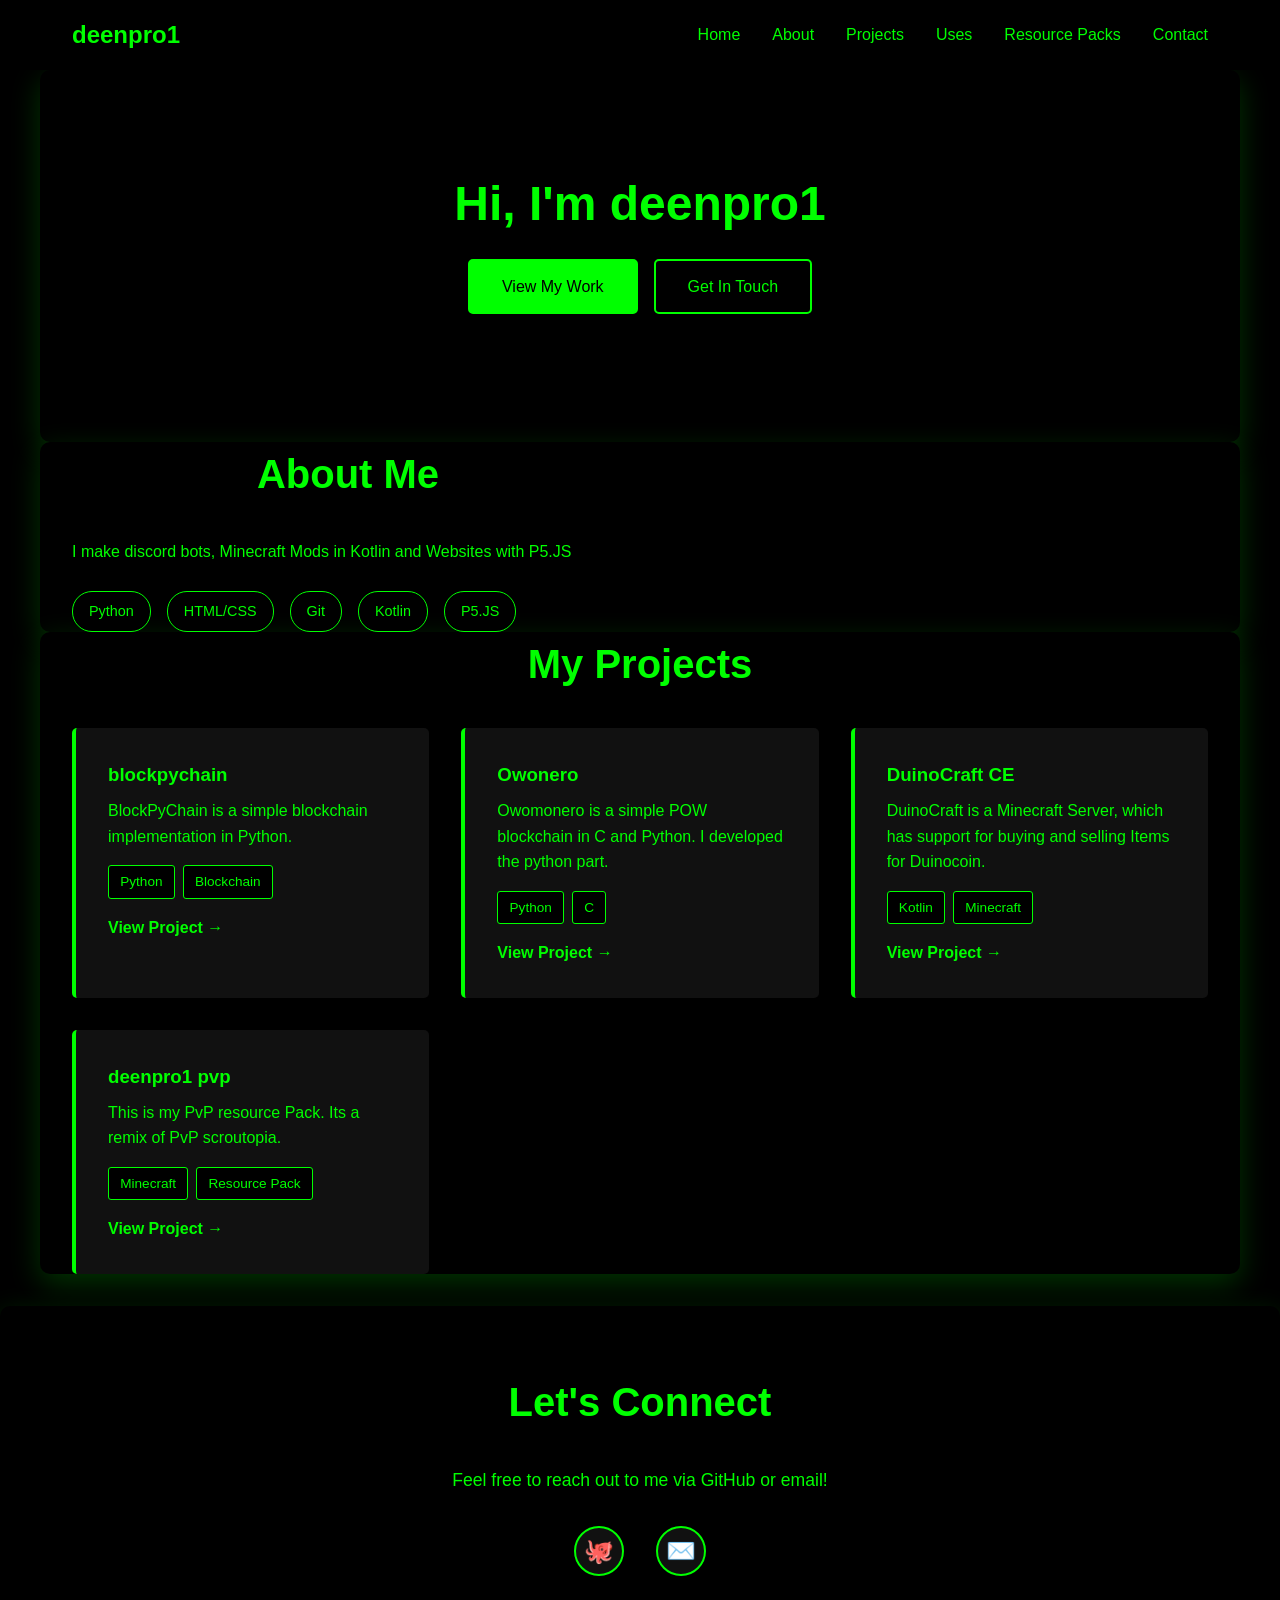
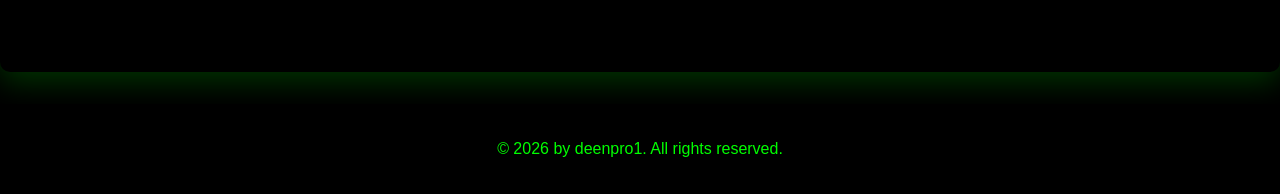
<file: index.html>
<!DOCTYPE html>
<html lang="en">
<head>
    <!-- Google Tag Manager -->
    <script>(function(w,d,s,l,i){w[l]=w[l]||[];w[l].push({'gtm.start':
    new Date().getTime(),event:'gtm.js'});var f=d.getElementsByTagName(s)[0],
    j=d.createElement(s),dl=l!='dataLayer'?'&l='+l:'';j.async=true;j.src=
    'https://www.googletagmanager.com/gtm.js?id='+i+dl;f.parentNode.insertBefore(j,f);
    })(window,document,'script','dataLayer','GTM-MG5FGC86');</script>
    <!-- End Google Tag Manager -->
    <meta charset="UTF-8">
    <meta name="viewport" content="width=device-width, initial-scale=1.0">
    <meta name="description" content="deenpro1 - Developer. I make Discord bots, Minecraft mods in Kotlin, and websites with P5.JS. Python, HTML/CSS, Git.">
    <title>deenpro1</title>
    <link rel="stylesheet" href="style.css">
    <script type="application/ld+json">
    {
      "@context": "https://schema.org",
      "@type": "Person",
      "name": "deenpro1",
      "url": "https://deenpro1.is-a.dev",
      "email": "deenpro1@deenpro1.is-a.dev",
      "sameAs": "https://github.com/Deenpro1",
      "jobTitle": "Developer",
      "description": "Full-stack developer specializing in Discord bots, Minecraft mods, and creative coding with P5.JS",
      "knowsAbout": ["Python", "Kotlin", "Java", "HTML", "CSS", "JavaScript", "P5.JS", "Git", "Blockchain", "Minecraft"]
    }
    </script>
</head>
<body>
    <!-- Google Tag Manager (noscript) -->
    <noscript><iframe src="https://www.googletagmanager.com/ns.html?id=GTM-MG5FGC86"
    height="0" width="0" style="display:none;visibility:hidden"></iframe></noscript>
    <!-- End Google Tag Manager (noscript) -->
    <!-- Navigation -->
    <header>
        <nav>
            <div class="logo">deenpro1</div>
            <ul>
                <li><a href="#home">Home</a></li>
                <li><a href="#about">About</a></li>
                <li><a href="#projects">Projects</a></li>
                <li><a href="uses.html">Uses</a></li>
                <li><a href="resourcepacks.html">Resource Packs</a></li>
                <li><a href="#contact">Contact</a></li>
            </ul>
        </nav>
    </header>

    <!-- Hero Section -->
    <section class="hero" id="home">
        <h1>Hi, I'm deenpro1</h1>
        <div class="cta-buttons">
            <a href="#projects" class="btn btn-primary">View My Work</a>
            <a href="#contact" class="btn btn-secondary">Get In Touch</a>
        </div>
    </section>

    <!-- About Section -->
    <section class="container" id="about">
        <div class="about">
            <div class="about-text">
                <h2>About Me</h2>
                <p>I make discord bots, Minecraft Mods in Kotlin and Websites with P5.JS</p>
                <div class="skills">
                    <span class="skill-tag">Python</span>
                    <span class="skill-tag">HTML/CSS</span>
                    <span class="skill-tag">Git</span>
                    <span class="skill-tag">Kotlin</span>
                    <span class="skill-tag">P5.JS</span>
                </div>
            </div>
        </div>
    </section>

    <!-- Projects Section -->
    <section class="container" id="projects">
        <h2>My Projects</h2>
        <div class="projects">
            <div class="project-card">
                <h3>blockpychain</h3>
                <p>BlockPyChain is a simple blockchain implementation in Python.</p>
                <div class="project-tags">
                    <span class="tag">Python</span>
                    <span class="tag">Blockchain</span>
                </div>
                <a href="https://github.com/Deenpro1/blockpychain" class="project-link">View Project →</a>
            </div>

            <div class="project-card">
                <h3>Owonero</h3>
                <p>Owomonero is a simple POW blockchain in C and Python. I developed the python part.</p>
                <div class="project-tags">
                    <span class="tag">Python</span>
                    <span class="tag">C</span>
                </div>
                <a href="https://github.com/Deenpro1/owonero-python" class="project-link">View Project →</a>
            </div>

            <div class="project-card">
                <h3>DuinoCraft CE</h3>
                <p>DuinoCraft is a Minecraft Server, which has support for buying and selling Items for Duinocoin.</p>
                <div class="project-tags">
                    <span class="tag">Kotlin</span>
                    <span class="tag">Minecraft </span>
                </div>
                <a href="https://github.com/Deenpro1/DuinoCraft-CE" class="project-link">View Project →</a>
            </div>

            <div class="project-card">
                <h3>deenpro1 pvp</h3>
                <p>This is my PvP resource Pack. Its a remix of PvP scroutopia.</p>
                <div class="project-tags">
                    <span class="tag">Minecraft</span>
                    <span class="tag">Resource Pack</span>
                </div>
                <a href="https://modrinth.com/resourcepack/deenpro1-pvp" class="project-link">View Project →</a>
            </div>
        </div>
    </section>

    <!-- Contact Section -->
    <section class="contact" id="contact">
        <h2>Let's Connect</h2>
        <p style="font-size: 1.1rem; margin-bottom: 2rem;">Feel free to reach out to me via GitHub or email!</p>
        <div class="social-links">
            <a href="https://github.com/Deenpro1" title="GitHub" target="_blank">🐙</a>
            <a href="mailto:deenpro1@deenpro1.is-a.dev" title="Hello">✉️</a>
        </div>
    </section>

    <!-- Footer -->
    <footer>
        <p>&copy; 2026 by deenpro1. All rights reserved.</p>
    </footer>
</body>
</html>
</file>
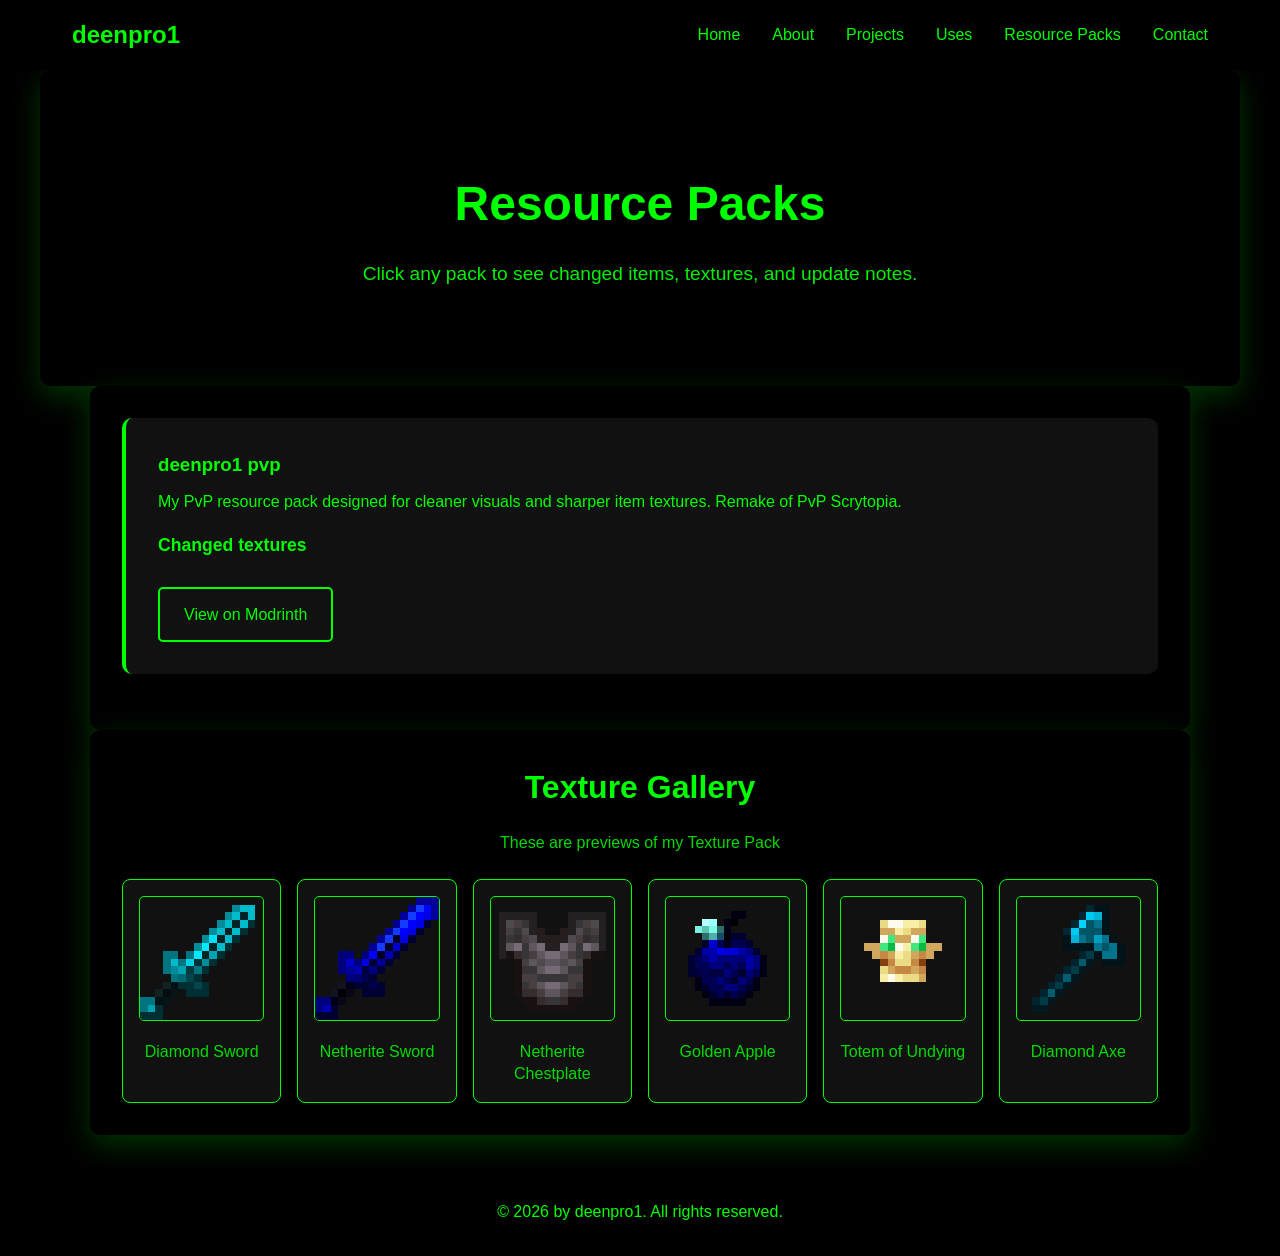
<file: resourcepacks.html>
<!DOCTYPE html>
<html lang="en">
<head>
    <!-- Google Tag Manager -->
    <script>(function(w,d,s,l,i){w[l]=w[l]||[];w[l].push({'gtm.start':
    new Date().getTime(),event:'gtm.js'});var f=d.getElementsByTagName(s)[0],
    j=d.createElement(s),dl=l!='dataLayer'?'&l='+l:'';j.async=true;j.src=
    'https://www.googletagmanager.com/gtm.js?id='+i+dl;f.parentNode.insertBefore(j,f);
    })(window,document,'script','dataLayer','GTM-MG5FGC86');</script>
    <!-- End Google Tag Manager -->
    <meta charset="UTF-8">
    <meta name="viewport" content="width=device-width, initial-scale=1.0">
    <meta name="description" content="Resource packs by deenpro1. Click a pack to see changed items, textures, and updates.">
    <title>Resource Packs - deenpro1</title>
    <link rel="stylesheet" href="style.css">
</head>
<body>
    <!-- Google Tag Manager (noscript) -->
    <noscript><iframe src="https://www.googletagmanager.com/ns.html?id=GTM-MG5FGC86"
    height="0" width="0" style="display:none;visibility:hidden"></iframe></noscript>
    <!-- End Google Tag Manager (noscript) -->

    <header>
        <nav>
            <div class="logo">deenpro1</div>
            <ul>
                <li><a href="index.html#home">Home</a></li>
                <li><a href="index.html#about">About</a></li>
                <li><a href="index.html#projects">Projects</a></li>
                <li><a href="uses.html">Uses</a></li>
                <li><a href="resourcepacks.html">Resource Packs</a></li>
                <li><a href="index.html#contact">Contact</a></li>
            </ul>
        </nav>
    </header>

    <section class="resourcepacks-hero">
        <h1>Resource Packs</h1>
        <p>Click any pack to see changed items, textures, and update notes.</p>
    </section>

    <section class="pack-list">
        <div class="pack-card">
            <h3>deenpro1 pvp</h3>
            <p>My PvP resource pack designed for cleaner visuals and sharper item textures. Remake of PvP Scrytopia.</p>
            <details>
                <summary>Changed textures</summary>
                <ul class="pack-items">
                    <li>All swords now have brighter, higher-contrast textures</li>
                    <li>Armor icons updated for better readability</li>
                    <li>Potions and ender pearls simplified for faster targeting</li>
                    <li>Block textures with reduced noise for better FPS</li>
                    <li>Custom crosshair and GUI accents for PvP feedback</li>
                    <li>Smaller items for more visibillity</li>
                </ul>
                <div class="texture-grid">
                    <div class="texture-card">
                        <h4>Diamond Sword</h4>
                        <p>Reworked texture with cleaner edges and sharper glow.</p>
                    </div>
                    <div class="texture-card">
                        <h4>Netherite Sword</h4>
                        <p>Higher contrast and easier to see during combat.</p>
                    </div>
                    <div class="texture-card">
                        <h4>Shield</h4>
                        <p>New icon style with bright accents for PvP focus.</p>
                    </div>
                    <div class="texture-card">
                        <h4>Potion Bottle</h4>
                        <p>Simplified particle effect textures for fast recognition.</p>
                    </div>
                    <div class="texture-card">
                        <h4>Ender Pearl</h4>
                        <p>Smoother glow and reduced visual noise for aiming.</p>
                    </div>
                    <div class="texture-card">
                        <h4>Grass Block</h4>
                        <p>Slightly cleaner surface texture to reduce distraction.</p>
                    </div>
                </div>
            </details>
            <a href="https://modrinth.com/resourcepack/deenpro1-pvp" class="resource-link" target="_blank">View on Modrinth</a>
        </div>

    </section>

    <section class="texture-gallery">
        <h2>Texture Gallery</h2>
        <p>These are previews of my Texture Pack</p>
        <div class="gallery-grid">
            <div class="gallery-item">
                <img src="images/diamond_sword.png" alt="Diamond Sword texture">
                <p>Diamond Sword</p>
            </div>
            <div class="gallery-item">
                <img src="images/netherite_sword.png" alt="Netherite Sword texture">
                <p>Netherite Sword</p>
            </div>
            <div class="gallery-item">
                <img src="images/netherite_chestplate.png" alt="Netherite Chestplate texture">
                <p>Netherite Chestplate</p>
            </div>
            <div class="gallery-item">
                <img src="images/golden_apple.png" alt="Golden Apple texture">
                <p>Golden Apple</p>
            </div>
            <div class="gallery-item">
                <img src="images/totem_of_undying.png" alt="Totem of Undying texture">
                <p>Totem of Undying</p>
            </div>
            <div class="gallery-item">
                <img src="images/diamond_axe.png" alt="Diamond Axe texture">
                <p>Diamond Axe</p>
            </div>
        </div>
    </section>

    <footer>
        <p>&copy; 2026 by deenpro1. All rights reserved.</p>
    </footer>
</body>
</html>
</file>
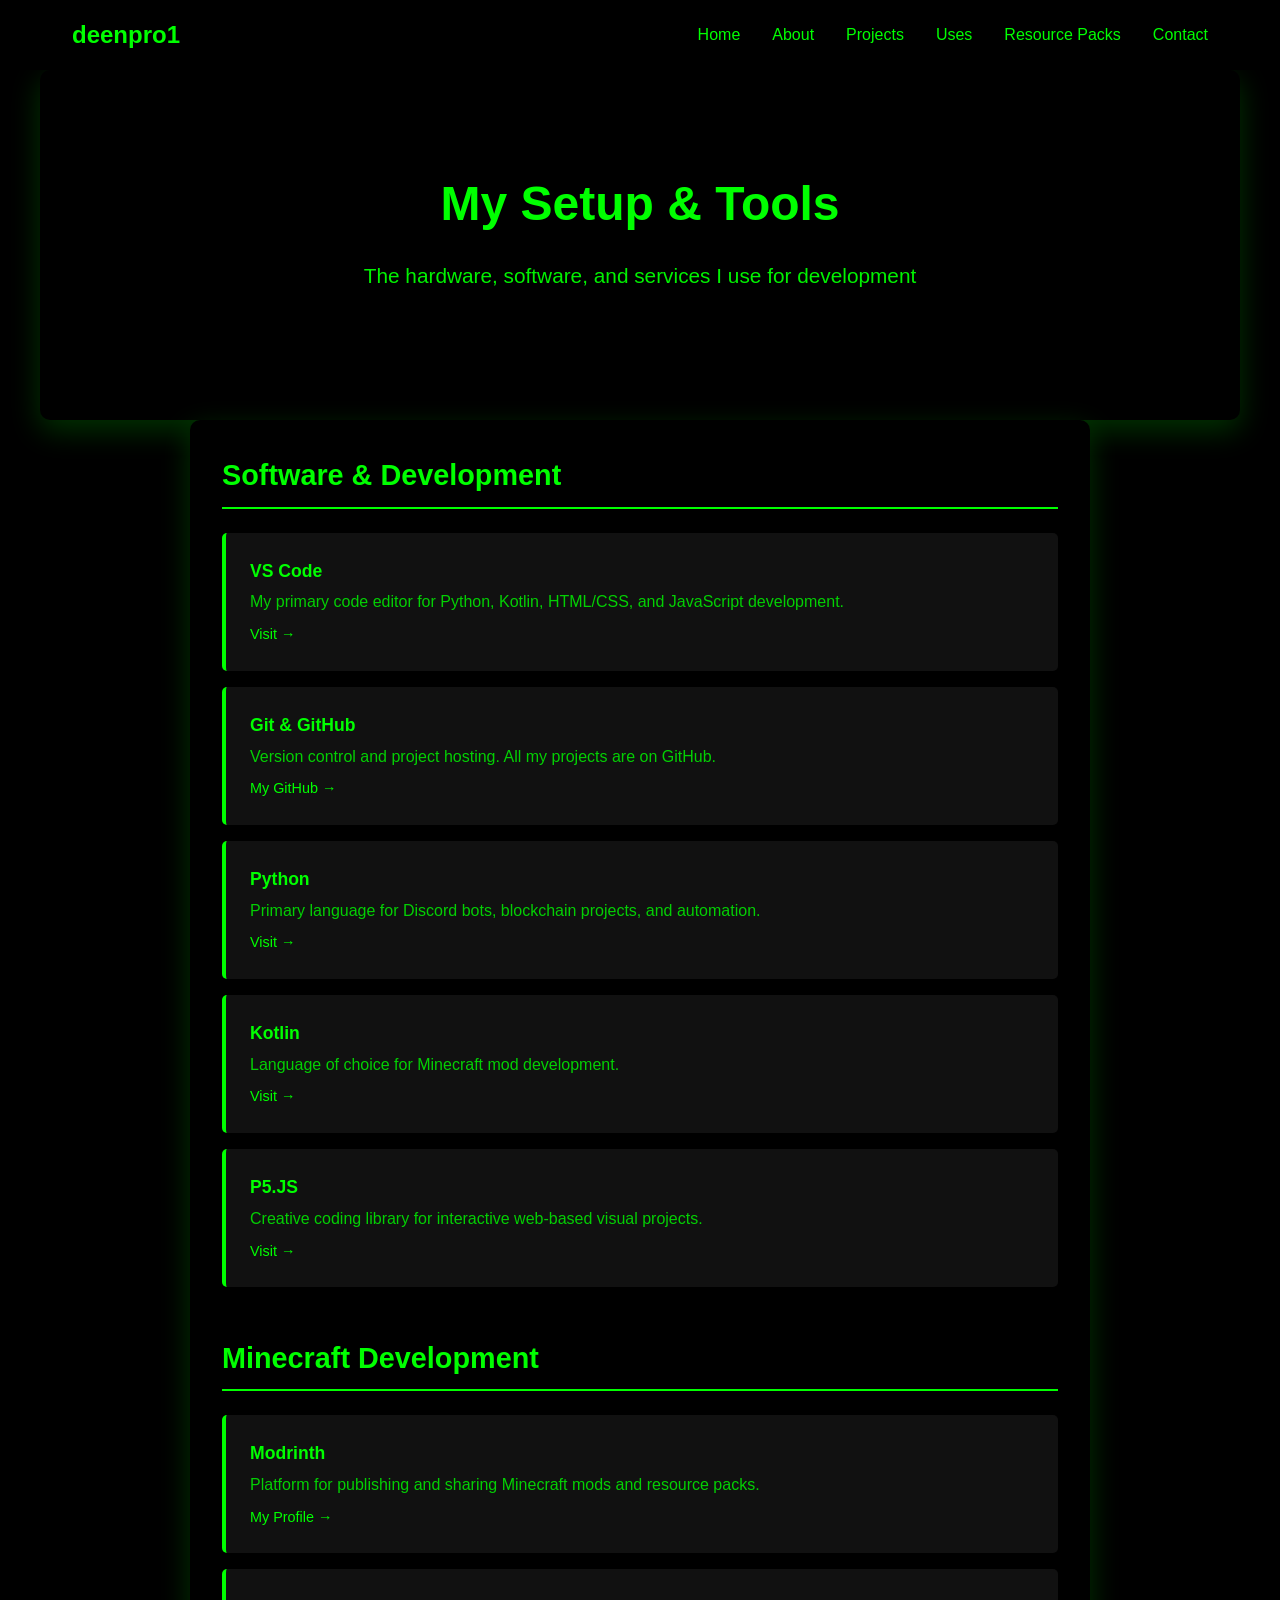
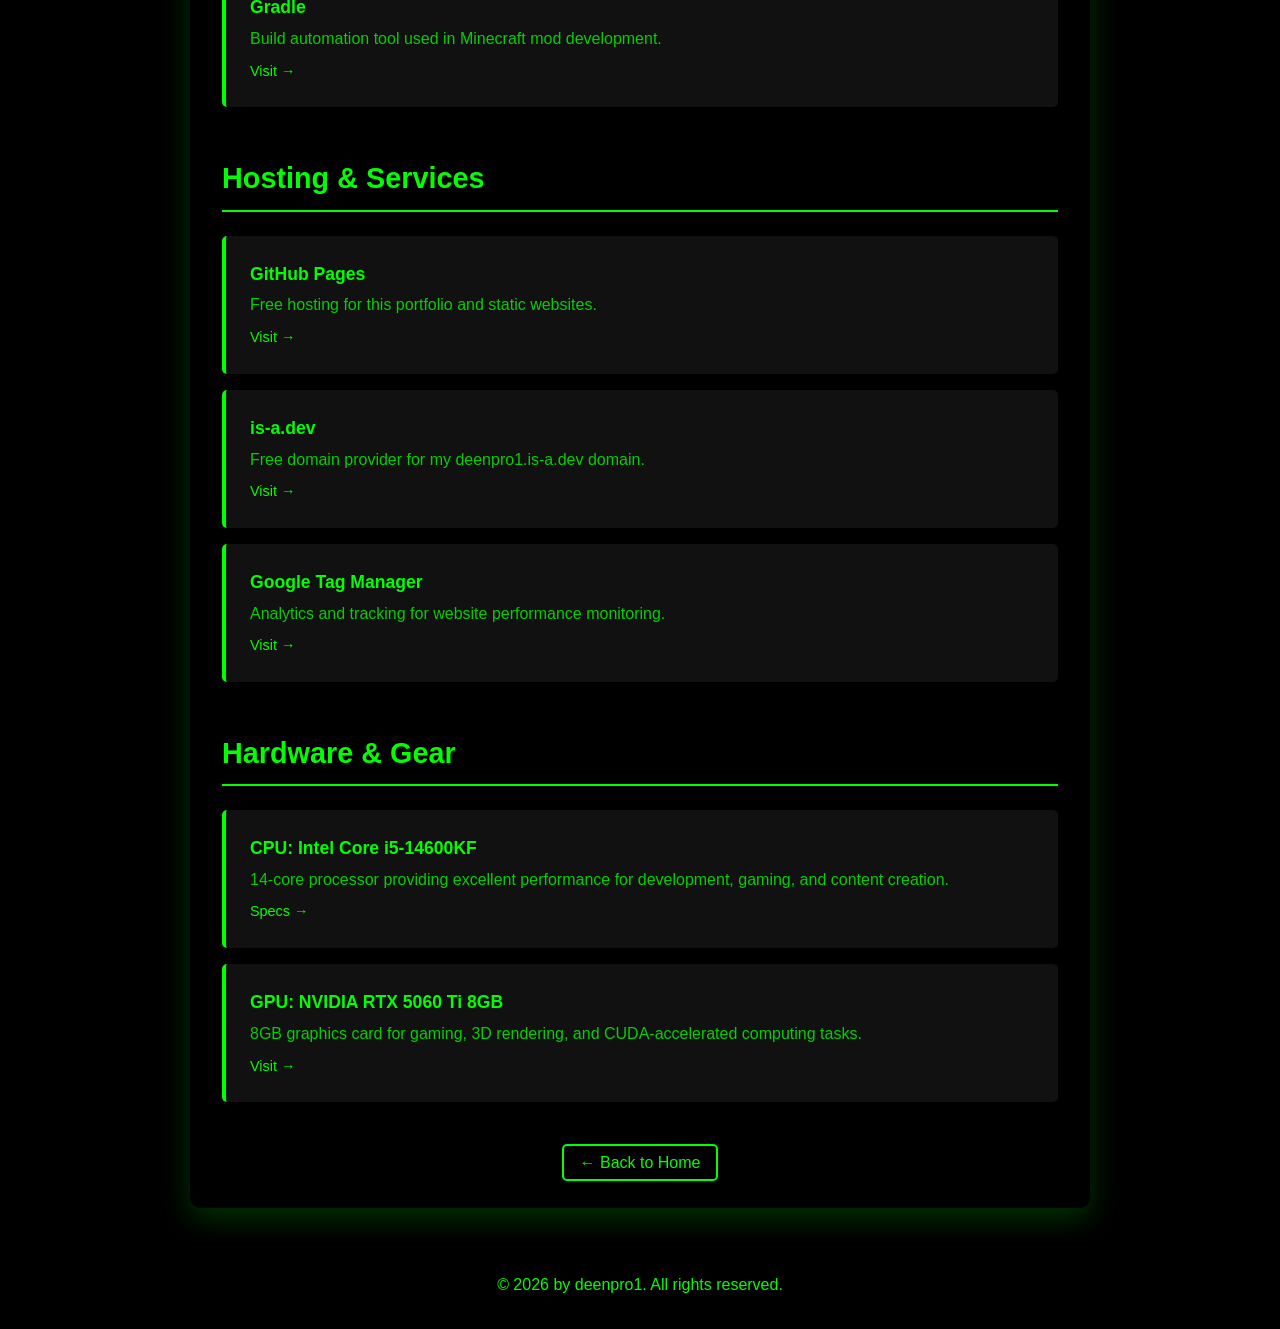
<file: uses.html>
<!DOCTYPE html>
<html lang="en">
<head>
    <!-- Google Tag Manager -->
    <script>(function(w,d,s,l,i){w[l]=w[l]||[];w[l].push({'gtm.start':
    new Date().getTime(),event:'gtm.js'});var f=d.getElementsByTagName(s)[0],
    j=d.createElement(s),dl=l!='dataLayer'?'&l='+l:'';j.async=true;j.src=
    'https://www.googletagmanager.com/gtm.js?id='+i+dl;f.parentNode.insertBefore(j,f);
    })(window,document,'script','dataLayer','GTM-MG5FGC86');</script>
    <!-- End Google Tag Manager -->
    <meta charset="UTF-8">
    <meta name="viewport" content="width=device-width, initial-scale=1.0">
    <meta name="description" content="Tools, software, and hardware I use for development. My setup for Discord bots, Minecraft mods, and web development.">
    <title>Uses - deenpro1</title>
    <link rel="stylesheet" href="style.css">
    <style>
        .uses-container {
            max-width: 900px;
            margin: 0 auto;
            padding: 2rem;
        }

        .category {
            margin-bottom: 3rem;
        }

        .category h3 {
            color: #00ff00;
            font-size: 1.8rem;
            margin-bottom: 1.5rem;
            border-bottom: 2px solid #00ff00;
            padding-bottom: 0.5rem;
        }

        .item {
            background: #111111;
            border-left: 4px solid #00ff00;
            padding: 1.5rem;
            margin-bottom: 1rem;
            border-radius: 5px;
            transition: transform 0.3s;
        }

        .item:hover {
            transform: translateX(5px);
        }

        .item-name {
            color: #00ff00;
            font-weight: bold;
            font-size: 1.1rem;
            margin-bottom: 0.3rem;
        }

        .item-description {
            color: #00ff00;
            opacity: 0.8;
            line-height: 1.6;
        }

        .item-link {
            color: #00ff00;
            text-decoration: none;
            font-size: 0.9rem;
            margin-top: 0.5rem;
            display: inline-block;
        }

        .item-link:hover {
            text-decoration: underline;
        }

        .back-link {
            margin-top: 2rem;
            text-align: center;
        }

        .back-link a {
            color: #00ff00;
            text-decoration: none;
            border: 2px solid #00ff00;
            padding: 0.5rem 1rem;
            border-radius: 5px;
            transition: all 0.3s;
        }

        .back-link a:hover {
            background: #00ff00;
            color: #000000;
        }
    </style>
</head>
<body>
    <!-- Google Tag Manager (noscript) -->
    <noscript><iframe src="https://www.googletagmanager.com/ns.html?id=GTM-MG5FGC86"
    height="0" width="0" style="display:none;visibility:hidden"></iframe></noscript>
    <!-- End Google Tag Manager (noscript) -->
    
    <!-- Navigation -->
    <header>
        <nav>
            <div class="logo">deenpro1</div>
            <ul>
                <li><a href="index.html#home">Home</a></li>
                <li><a href="index.html#about">About</a></li>
                <li><a href="index.html#projects">Projects</a></li>
                <li><a href="uses.html">Uses</a></li>
                <li><a href="resourcepacks.html">Resource Packs</a></li>
                <li><a href="index.html#contact">Contact</a></li>
            </ul>
        </nav>
    </header>

    <!-- Uses Section -->
    <section class="hero" id="uses-hero">
        <h1>My Setup & Tools</h1>
        <p>The hardware, software, and services I use for development</p>
    </section>

    <section class="uses-container">
        <!-- Software & IDEs -->
        <div class="category">
            <h3>Software & Development</h3>
            
            <div class="item">
                <div class="item-name">VS Code</div>
                <div class="item-description">My primary code editor for Python, Kotlin, HTML/CSS, and JavaScript development.</div>
                <a href="https://code.visualstudio.com/" class="item-link" target="_blank">Visit →</a>
            </div>

            <div class="item">
                <div class="item-name">Git & GitHub</div>
                <div class="item-description">Version control and project hosting. All my projects are on GitHub.</div>
                <a href="https://github.com/Deenpro1" class="item-link" target="_blank">My GitHub →</a>
            </div>

            <div class="item">
                <div class="item-name">Python</div>
                <div class="item-description">Primary language for Discord bots, blockchain projects, and automation.</div>
                <a href="https://www.python.org/" class="item-link" target="_blank">Visit →</a>
            </div>

            <div class="item">
                <div class="item-name">Kotlin</div>
                <div class="item-description">Language of choice for Minecraft mod development.</div>
                <a href="https://kotlinlang.org/" class="item-link" target="_blank">Visit →</a>
            </div>

            <div class="item">
                <div class="item-name">P5.JS</div>
                <div class="item-description">Creative coding library for interactive web-based visual projects.</div>
                <a href="https://p5js.org/" class="item-link" target="_blank">Visit →</a>
            </div>
        </div>

        <!-- Minecraft Development -->
        <div class="category">
            <h3>Minecraft Development</h3>

            <div class="item">
                <div class="item-name">Modrinth</div>
                <div class="item-description">Platform for publishing and sharing Minecraft mods and resource packs.</div>
                <a href="https://modrinth.com/user/Deenpro1" class="item-link" target="_blank">My Profile →</a>
            </div>

            <div class="item">
                <div class="item-name">Gradle</div>
                <div class="item-description">Build automation tool used in Minecraft mod development.</div>
                <a href="https://gradle.org/" class="item-link" target="_blank">Visit →</a>
            </div>
        </div>

        <!-- Services & Platforms -->
        <div class="category">
            <h3>Hosting & Services</h3>
            
            <div class="item">
                <div class="item-name">GitHub Pages</div>
                <div class="item-description">Free hosting for this portfolio and static websites.</div>
                <a href="https://pages.github.com/" class="item-link" target="_blank">Visit →</a>
            </div>

            <div class="item">
                <div class="item-name">is-a.dev</div>
                <div class="item-description">Free domain provider for my deenpro1.is-a.dev domain.</div>
                <a href="https://is-a.dev/" class="item-link" target="_blank">Visit →</a>
            </div>

            <div class="item">
                <div class="item-name">Google Tag Manager</div>
                <div class="item-description">Analytics and tracking for website performance monitoring.</div>
                <a href="https://tagmanager.google.com/" class="item-link" target="_blank">Visit →</a>
            </div>
        </div>


        <!-- Hardware & Gear -->
        <div class="category">
            <h3>Hardware & Gear</h3>
            
            <div class="item">
                <div class="item-name">CPU: Intel Core i5-14600KF</div>
                <div class="item-description">14-core processor providing excellent performance for development, gaming, and content creation.</div>
                <a href="https://ark.intel.com/content/www/us/en/ark/products/236790/intel-core-i5-14600kf-processor-24m-cache-up-to-5-50-ghz.html" class="item-link" target="_blank">Specs →</a>
            </div>

            <div class="item">
                <div class="item-name">GPU: NVIDIA RTX 5060 Ti 8GB</div>
                <div class="item-description">8GB graphics card for gaming, 3D rendering, and CUDA-accelerated computing tasks.</div>
                <a href="https://www.nvidia.com/en-us/geforce/graphics-cards/50-series/" class="item-link" target="_blank">Visit →</a>
            </div>
        </div>

        <div class="back-link">
            <a href="index.html">← Back to Home</a>
        </div>
    </section>

    <!-- Footer -->
    <footer>
        <p>&copy; 2026 by deenpro1. All rights reserved.</p>
    </footer>
</body>
</html>
</file>
<file: style.css>
* {
    margin: 0;
    padding: 0;
    box-sizing: border-box;
}

body {
    font-family: 'Segoe UI', Tahoma, Geneva, Verdana, sans-serif;
    line-height: 1.6;
    color: #00ff00;
    background: #000000;
    min-height: 100vh;
}

header {
    background: #000000;
    color: #00ff00;
    padding: 1rem 0;
    position: sticky;
    top: 0;
    z-index: 100;
}

nav {
    max-width: 1200px;
    margin: 0 auto;
    display: flex;
    justify-content: space-between;
    align-items: center;
    padding: 0 2rem;
}

.logo {
    font-size: 1.5rem;
    font-weight: bold;
}

nav ul {
    list-style: none;
    display: flex;
    gap: 2rem;
}

nav a {
    color: #00ff00;
    text-decoration: none;
    transition: color 0.3s;
}

nav a:hover {
    color: #00ff00;
}

.hero {
    max-width: 1200px;
    margin: 0 auto;
    padding: 6rem 2rem;
    text-align: center;
    color: #00ff00;
    background: #000000;
}

.hero h1 {
    font-size: 3rem;
    margin-bottom: 1rem;
    animation: fadeInDown 0.8s ease;
}

.hero p {
    font-size: 1.3rem;
    margin-bottom: 2rem;
    opacity: 0.95;
    animation: fadeInUp 0.8s ease;
}

.cta-buttons {
    display: flex;
    gap: 1rem;
    justify-content: center;
    margin-bottom: 2rem;
    animation: fadeInUp 1s ease;
}

.btn {
    padding: 0.8rem 2rem;
    font-size: 1rem;
    border: 2px solid #00ff00;
    background: transparent;
    color: #00ff00;
    cursor: pointer;
    border-radius: 5px;
    text-decoration: none;
    display: inline-block;
    transition: all 0.3s;
}

.btn-primary {
    background: #00ff00;
    color: #000000;
    border-color: #00ff00;
}

.btn-primary:hover {
    background: #000000;
    color: #00ff00;
    border-color: #00ff00;
}

.btn-secondary:hover {
    background: #000000;
    color: #00ff00;
    border-color: #00ff00;
}

@keyframes fadeInDown {
    from {
        opacity: 0;
        transform: translateY(-30px);
    }
    to {
        opacity: 1;
        transform: translateY(0);
    }
}

@keyframes fadeInUp {
    from {
        opacity: 0;
        transform: translateY(30px);
    }
    to {
        opacity: 1;
        transform: translateY(0);
    }
}

.container {
    max-width: 1200px;
    margin: 0 auto;
    padding: 0 2rem;
}

section {
    padding: 4rem 2rem;
    margin: 2rem 0;
    background: #000000;
    border-radius: 10px;
    box-shadow: 0 10px 30px rgba(0, 255, 0, 0.2);
}

section h2 {
    font-size: 2.5rem;
    margin-bottom: 2rem;
    text-align: center;
    color: #00ff00;
}

.about {
    display: grid;
    grid-template-columns: 1fr 1fr;
    gap: 2rem;
    align-items: center;
}

.about-text h3 {
    color: #00ff00;
    margin-bottom: 1rem;
    font-size: 1.5rem;
}

.about-text p {
    margin-bottom: 1rem;
    line-height: 1.8;
    color: #00ff00;
}

.skills {
    display: flex;
    flex-wrap: wrap;
    gap: 1rem;
    margin-top: 1.5rem;
}

.skill-tag {
    background: #000000;
    color: #00ff00;
    border: 1px solid #00ff00;
    padding: 0.5rem 1rem;
    border-radius: 20px;
    font-size: 0.9rem;
}

.projects {
    display: grid;
    grid-template-columns: repeat(auto-fit, minmax(300px, 1fr));
    gap: 2rem;
}

.project-card {
    background: #111111;
    border-left: 4px solid #00ff00;
    padding: 2rem;
    border-radius: 5px;
    transition: transform 0.3s, box-shadow 0.3s;
}

.project-card:hover {
    transform: translateY(-5px);
    box-shadow: 0 5px 15px rgba(0, 255, 0, 0.3);
}

.project-card h3 {
    color: #00ff00;
    margin-bottom: 0.5rem;
}

.project-card p {
    color: #00ff00;
    margin-bottom: 1rem;
    line-height: 1.6;
}

.project-tags {
    display: flex;
    flex-wrap: wrap;
    gap: 0.5rem;
    margin-bottom: 1rem;
}

.tag {
    background: #000000;
    color: #00ff00;
    border: 1px solid #00ff00;
    padding: 0.3rem 0.7rem;
    border-radius: 3px;
    font-size: 0.85rem;
}

.project-link {
    color: #00ff00;
    text-decoration: none;
    font-weight: bold;
    transition: color 0.3s;
}

.project-link:hover {
    color: #00ff00;
}

.contact {
    text-align: center;
    background: #000000;
    color: #00ff00;
}

.contact h2 {
    color: #00ff00;
}

.social-links {
    display: flex;
    justify-content: center;
    gap: 2rem;
    margin: 2rem 0;
    flex-wrap: wrap;
}

.social-links a {
    display: inline-flex;
    align-items: center;
    justify-content: center;
    width: 50px;
    height: 50px;
    background: #111111;
    color: #00ff00;
    border: 2px solid #00ff00;
    border-radius: 50%;
    text-decoration: none;
    transition: all 0.3s;
    font-size: 1.5rem;
}

.social-links a:hover {
    background: #00ff00;
    color: #000000;
    transform: scale(1.1);
}

footer {
    background: #000000;
    color: #00ff00;
    text-align: center;
    padding: 2rem;
    margin-top: 2rem;
}

@media (max-width: 768px) {
    .hero h1 {
        font-size: 2rem;
    }

    .hero p {
        font-size: 1rem;
    }

    .about {
        grid-template-columns: 1fr;
    }

    .cta-buttons {
        flex-direction: column;
    }

    nav ul {
        flex-direction: column;
        gap: 1rem;
    }
}

.resourcepacks-hero {
    max-width: 1200px;
    margin: 0 auto;
    padding: 6rem 2rem;
    text-align: center;
    color: #00ff00;
    background: #000000;
}

.resourcepacks-hero h1 {
    font-size: 3rem;
    margin-bottom: 1rem;
}

.resourcepacks-hero p {
    font-size: 1.2rem;
    opacity: 0.95;
}

.pack-list {
    max-width: 1100px;
    margin: 0 auto;
    padding: 2rem;
}

.pack-card {
    background: #111111;
    border-left: 4px solid #00ff00;
    padding: 2rem;
    border-radius: 10px;
    margin-bottom: 1.5rem;
}

.pack-card h3 {
    color: #00ff00;
    margin-bottom: 0.5rem;
}

.pack-card p {
    color: #00ff00;
    margin-bottom: 1rem;
    line-height: 1.7;
}

.pack-card summary {
    cursor: pointer;
    list-style: none;
    font-weight: bold;
    color: #00ff00;
    font-size: 1.1rem;
    margin-bottom: 0.75rem;
    outline: none;
}

.pack-card details {
    color: #00ff00;
}

.pack-items {
    list-style: none;
    padding-left: 0;
    margin: 0;
}

.pack-items li {
    margin-bottom: 0.6rem;
}

.texture-grid {
    display: grid;
    grid-template-columns: repeat(auto-fit, minmax(220px, 1fr));
    gap: 1rem;
    margin-top: 1rem;
}

.texture-card {
    background: #000000;
    border: 1px solid #00ff00;
    border-radius: 8px;
    padding: 1rem;
}

.texture-card h4 {
    color: #00ff00;
    margin: 0 0 0.5rem;
    font-size: 1rem;
}

.texture-card p {
    color: #00ff00;
    opacity: 0.85;
    margin: 0;
    line-height: 1.5;
}

.resource-link {
    display: inline-block;
    margin-top: 1rem;
    padding: 0.8rem 1.5rem;
    border: 2px solid #00ff00;
    color: #00ff00;
    text-decoration: none;
    border-radius: 5px;
    transition: all 0.3s;
}

.resource-link:hover {
    background: #00ff00;
    color: #000000;
}

.texture-gallery {
    max-width: 1100px;
    margin: 0 auto;
    padding: 2rem;
}

.texture-gallery h2 {
    color: #00ff00;
    margin-bottom: 1rem;
    font-size: 2rem;
    text-align: center;
}

.texture-gallery p {
    color: #00ff00;
    opacity: 0.85;
    text-align: center;
    margin-bottom: 1.5rem;
}

.gallery-grid {
    display: grid;
    grid-template-columns: repeat(auto-fit, minmax(150px, 1fr));
    gap: 1rem;
}

.gallery-item {
    background: #111111;
    border: 1px solid #00ff00;
    border-radius: 8px;
    padding: 1rem;
    text-align: center;
}

.gallery-item img {
    width: 100%;
    max-width: 128px;
    height: auto;
    image-rendering: pixelated;
    border: 1px solid #00ff00;
    border-radius: 5px;
    margin-bottom: 0.75rem;
}

.gallery-item p {
    color: #00ff00;
    margin: 0;
    line-height: 1.4;
}
</file>
